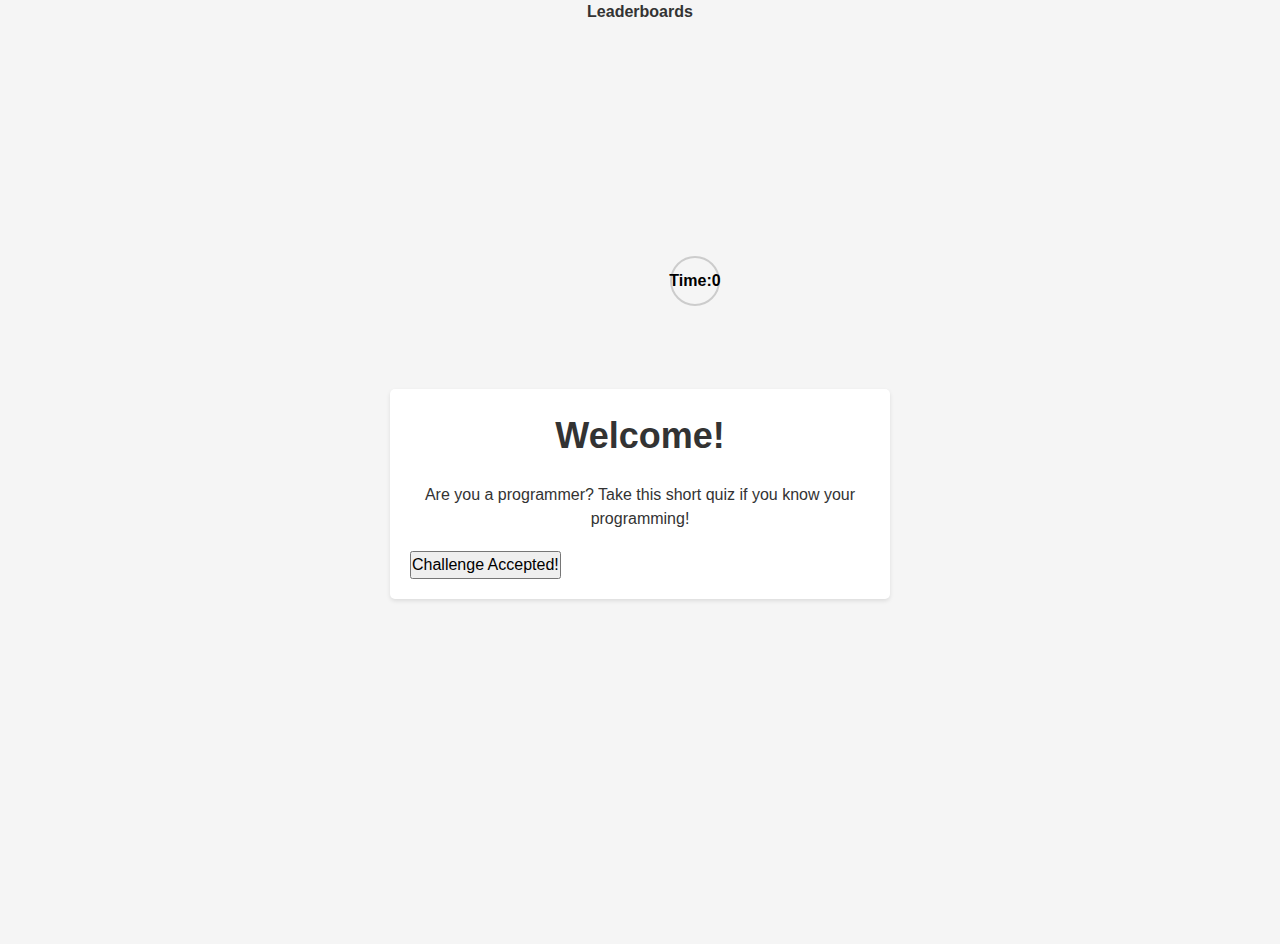
<file: index.html>
<!DOCTYPE html>
<html lang="en">

<head>
    <meta charset="UTF-8" />
    <meta http-equiv="X-UA-Compatible" content="IE=edge" />
    <meta name="viewport" content="width=device-width, initial-scale=1.0" />
    <title>Do You Program?</title>
    <link rel="stylesheet" href="assets/css/reset.css" />
    <link rel="stylesheet" href="assets/css/styles.css" />
</head>

<body>
    <div class="leaderboards">
        <a href="leaderboard.html">Leaderboards</a>
    </div>
    <div class="timer">Time: <span id="time">0</span></div>

    <div class="container">
        <div class="start-card" id="start-card">
            <h1 class="header">Welcome!</h1>
            <p id="about">Are you a programmer? Take this short quiz if you know your programming!</p>
            <button type="button" id="start-button">Challenge Accepted!</button>
        </div>

        <div class="quiz-card hide" id="questions">
            <h2 class="question-title" id="question-title"></h2>
            <div class="multi-choice" id="multi-choice"></div>
        </div>

        <div id="end-card" class="hide">
            <h2>Fin.</h2>
            <p>Your score: <span id="score"></span></p>
            <form action="" method="post">
                <label for="initials">Enter your initials:</label>
                <input type="text" name="initials" id="initials" />
                <button type="submit" id="submit-button">Submit</button>
            </form>
        </div>

        <div id="feedback" class="feedback hide"></div>
    </div>

    <script src="assets/js/questions.js"></script>
    <script src="assets/js/quiz-logic.js"></script>
</body>

</html>
</file>
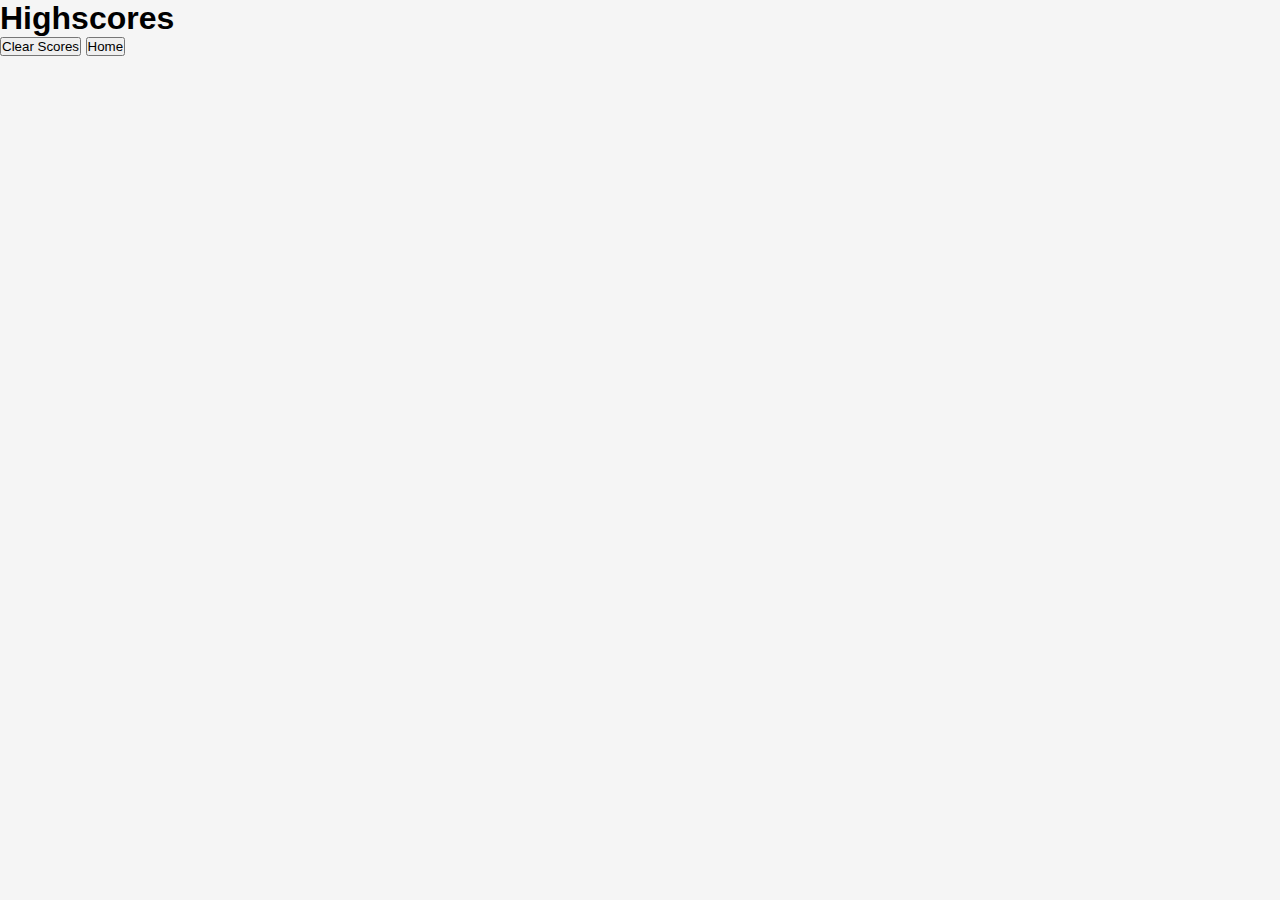
<file: leaderboard.html>
<!DOCTYPE html>
<html lang="en">
<head>
    <meta charset="UTF-8">
    <meta http-equiv="X-UA-Compatible" content="IE=edge">
    <meta name="viewport" content="width=device-width, initial-scale=1.0">
    <title>Leaderboard</title>

    <link rel="stylesheet" href="./assets/css/styles.css">
</head>
<body>
<div class="container-fluid">
    <h1>Highscores</h1>
    <ol id="leaderboard"></ol>

    <button id="clear">Clear Scores</button>

    <a href="index.html"><button>Home</button></a>
</div>
<script src="/assets/js/score.js"></script>
</body>
</html>
</file>
<file: assets/css/styles.css>
body {
  font-family: Arial, sans-serif;
  background-color: #f5f5f5;
}

.hide{
  display: none !important;
}

.container {
  display: flex;
  justify-content: center;
  align-items: center;
  height: 100vh;
}

* {
  box-sizing: border-box;
  margin: 0;
  padding: 0;
}

body {
  font-family: Arial, sans-serif;
  background-color: #f5f5f5;
}

.container {
  display: flex;
  flex-direction: column;
  justify-content: center;
  align-items: center;
  height: 100vh;
}

.start-card {
  background-color: #fff;
  color: #333;
  width: 500px;
  max-width: 90%;
  border-radius: 5px;
  padding: 20px;
  box-shadow: 0 2px 4px rgba(0, 0, 0, 0.1);
}

.start-card h1 {
  font-size: 36px;
  font-weight: bold;
  text-align: center;
  margin-bottom: 20px;
}

.start-card p {
  font-size: 16px;
  text-align: center;
  margin-bottom: 20px;
}

.quiz-card {
  background-color: #fff;
  color: #333;
  width: 500px;
  height: auto;
  border-radius: 5px;
  padding: 20px;
  box-shadow: 0 2px 4px rgba(0, 0, 0, 0.1);
}

.timer-container {
  display: flex;
  justify-content: center;
  margin-bottom: 20px;
}

.timer {
  font-size: 16px;
  font-weight: bold;
  text-align: center;
  display: flex;
  justify-content: center;
  align-items: center;
  border: 2px solid #ccc;
  height: 50px;
  width: 50px;
  border-radius: 50%;
  margin-bottom: 20px;
  top: 16pc;
  right: 35pc;
  position: absolute;
}

h2 {
  font-size: 24px;
  font-weight: bold;
  text-align: center;
  margin-bottom: 20px;
}

.question {
  font-size: 18px;
  font-weight: bold;
  text-align: center;
  margin-bottom: 20px;
}

#multi-choice {
  display: flex;
  flex-direction: column;
  justify-content: center;
  align-items: center;
  color: #333;
  font-size: 16px;
  border: 1px solid #ccc;
  padding: 20px;
  margin: 0 auto;
  max-width: 400px;
}

.start-button,
.repeat-button {
  font-size: 18px;
  border: 1px solid #ccc;
  border-radius: 5px;
  cursor: pointer;
  text-align: center;
  margin: 0 auto;
  height: 50px;
  width: 150px;
  display: flex;
  justify-content: center;
  align-items: center;
  transition: box-shadow 0.3s ease;
}

.start-button:hover,
.repeat-button:hover {
  box-shadow: 0 2px 4px rgba(0, 0, 0, 0.1);
}

.results {
  display: flex;
  flex-direction: column;
  justify-content: center;
  align-items: center;
  color: #fff;
}

.leaderboards {
  margin-bottom: 20px;
  text-align: center;
}

.leaderboards a {
  color: #333;
  text-decoration: none;
  font-weight: bold;
}

.leaderboards a:hover {
  text-decoration: underline;
}
</file>
